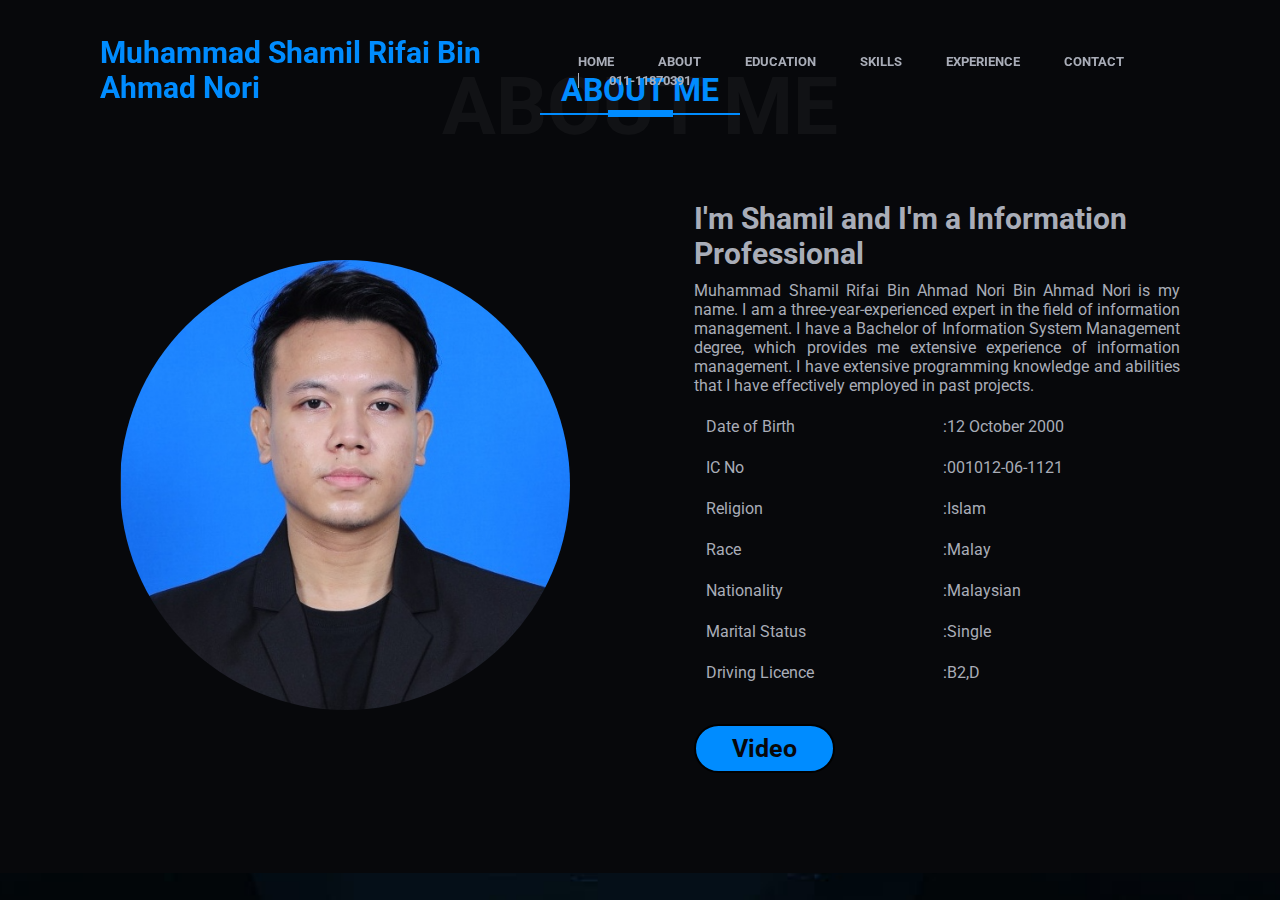
<file: about.html>
<!DOCTYPE html>
<html>
    <head>
        <title>About</title>
        <link rel="stylesheet" href="style.css">
    </head>
    <body id="home">

        <div class="scroll-up-btn">
            <i class="bx bx-up-arrow-alt bx-sm"></i>
        </div>
    
        <div class="showcase">
            <nav class="navbar">
                <h1 class="logo"><span class="text-secondary"><i class="bx bxl-c-plus-plus bx-md"></i></span>Muhammad Shamil Rifai Bin Ahmad Nori</h1>
                
                <ul class="menu">
                    <li><a href="index.html">Home</a></li>
                    <li><a href="about.html">About</a></li>
                    <li><a href="education.html">Education</a></li>
                    <li><a href="skills.html">Skills</a></li>
                    <li><a href="experience.html">Experience</a></li>
                    <li><a href="contact.html">Contact</a></li>
                    <li><a><span class="text-secondary"><i class="bx bxs-phone bx-xs"></i></span>011-11870391</a></li>
                </ul>
              
            </nav>
                
            </nav>
                <section id="about" class="about">
                    <h1>ABOUT ME</h1>
                    <div class="container">
                        <h5 class="title text-center m-heading text-secondary">ABOUT ME</h5>
                        <div class="about-content">
                            <div class="column left">
                                <img src="Assets/Image/picture5.png">
                            </div>
                            <div class="column right">
                                <div class="text">I'm Shamil and I'm a Information Professional <span class="typing-2"></span></div>
                                <p>Muhammad Shamil Rifai Bin Ahmad Nori Bin Ahmad Nori is my name. I am a three-year-experienced expert in the field of information management. I have a Bachelor of Information System Management degree, which provides me extensive experience of information management. I have extensive programming knowledge and abilities that I have effectively employed in past projects.</p>
                                
                                <table class="table">
                                    <tr>
                                        <td>Date of Birth</td>
                                        <td>:12 October 2000</td>
                                    </tr>
                                        <td>IC No</td>
                                        <td>:001012-06-1121</td>
                                    </tr>
                                    <tr>
                                        <td>Religion</td>
                                        <td>:Islam</td>
                                    </tr>
                                    <tr>
                                        <td>Race</td>
                                        <td>:Malay</td>
                                    </tr>
                                    <tr>
                                        <td>Nationality</td>
                                        <td>:Malaysian</td>
                                    </tr>
                                    <tr>
                                        <td>Marital Status</td>
                                        <td>:Single</td>
                                    </tr>
                                    <tr>
                                        <td>Driving Licence</td>
                                        <td>:B2,D</td>
                                    </tr>
                                </table>
                                <a href="index.html" class="btn-md">Video</a>
                            </div>
                        </div>
                    </div>
                </section> 
    </body>
</html>
</file>
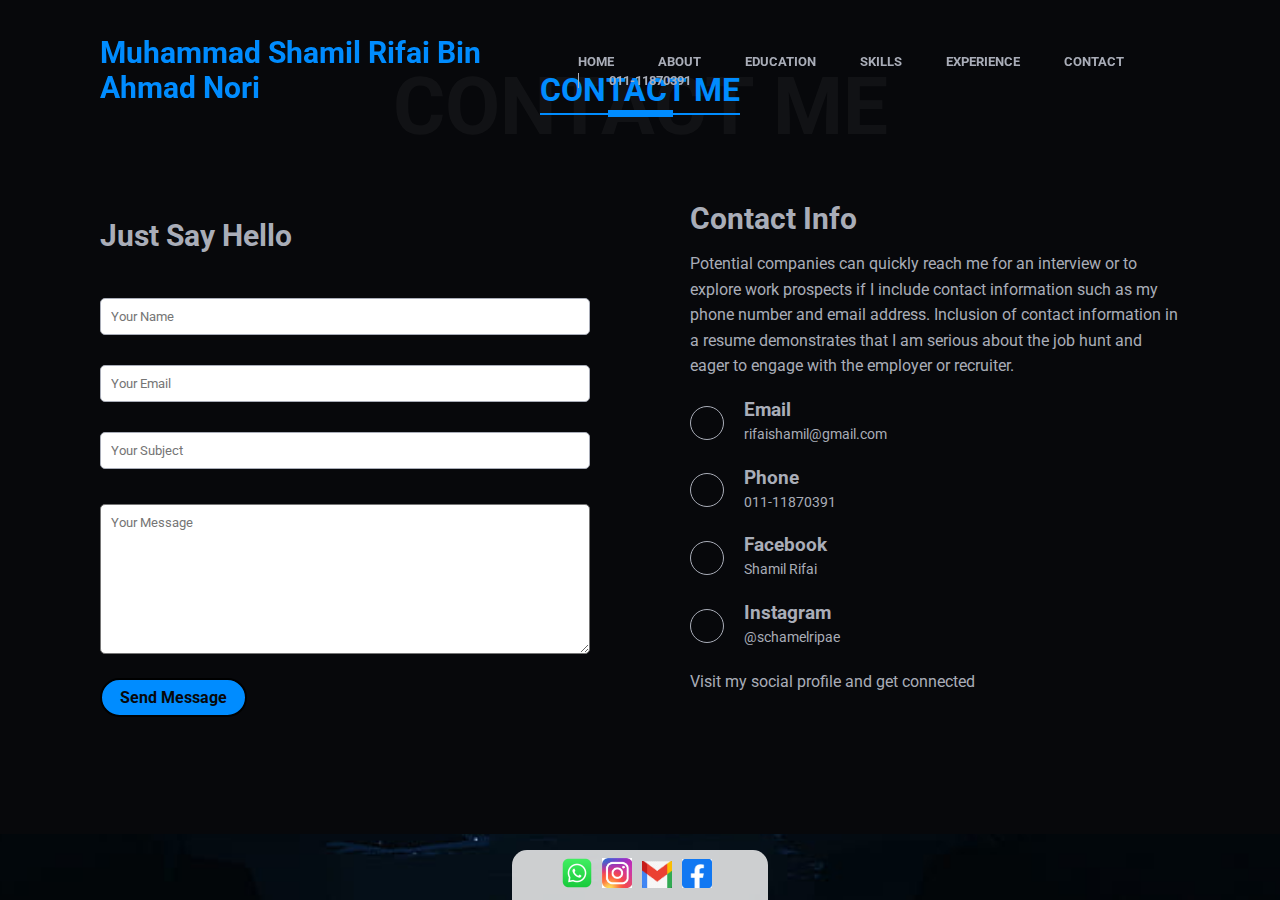
<file: contact.html>
<!DOCTYPE html>
<html>
    <head>
        <title>Contact</title>
        <link rel="stylesheet" href="style.css">
    </head>
    <body id="home">

        <div class="scroll-up-btn">
            <i class="bx bx-up-arrow-alt bx-sm"></i>
        </div>
    
        <div class="showcase">
            <nav class="navbar">
                <h1 class="logo"><span class="text-secondary"><i class="bx bxl-c-plus-plus bx-md"></i></span>Muhammad Shamil Rifai Bin Ahmad Nori</h1>
                
                <ul class="menu">
                    <li><a href="index.html">Home</a></li>
                    <li><a href="about.html">About</a></li>
                    <li><a href="education.html">Education</a></li>
                    <li><a href="skills.html">Skills</a></li>
                    <li><a href="experience.html">Experience</a></li>
                    <li><a href="contact.html">Contact</a></li>
                    <li><a><span class="text-secondary"><i class="bx bxs-phone bx-xs"></i></span>011-11870391</a></li>
                </ul>
           
            </nav>
                <section class="contact" id="contact">
                    <h1>CONTACT ME</h1>
                        <div class="container">
                            <h5 class="title text-center m-heading text-secondary">CONTACT ME</h5>
                            <div class="contact-content">
                                <div class="column left">
                                    <h2>Just Say Hello</h2>
                                    <form>
                                        <div class="form-group">
                                            <input type="text" name="name" id="name" placeholder="Your Name">
                                        </div>
                                        <div class="form-group">
                                            <input type="email" name="email" id="email" placeholder="Your Email">
                                        </div>
                                        <div class="form-group">
                                            <input type="text" name="subject" id="subject" placeholder="Your Subject">
                                        </div>
                                        <div class="form-group">
                                            <textarea name="message" id="message" placeholder="Your Message"></textarea>
                                        </div>
                                        <button type="submit" class="btn-md">Send Message</button>
                                    </form>
                                </div>
                                <div class="column right">
                                   <h2>Contact Info</h2>
                                   <p class="lead">Potential companies can quickly reach me for an interview or to explore work prospects if I include contact information such as my phone number and email address. Inclusion of contact information in a resume demonstrates that I am serious about the job hunt and eager to engage with the employer or recruiter.</p>
                                   <div class="items">
                                       <div class="item">
                                            <i class="bx bxs-envelope bx-xs"></i>
                                            <div class="text">
                                                 <h3>Email</h3>
                                                <p><span>rifaishamil@gmail.com</span></p>
                                           
                                             </div>
                                       </div>
                                       <div class="item">
                                            <i class="bx bxs-phone bx-xs"></i>
                                            <div class="text">
                                                <h3>Phone</h3>
                                                <p><span>011-11870391</span></p>
                                                
                                            </div>
                                        </div>
                
                                        <div class="item">
                                            <i class="bx bxs-map bx-xs"></i>
                                            <div class="text">
                                                <h3>Facebook</h3>
                                                <p><span>Shamil Rifai</span></p>
                                                
                                            </div>
                
                                        </div>
                                            <div class="item">
                                                <i class="bx bxs-phone bx-xs"></i>
                                                <div class="text">
                                                    <h3>Instagram</h3>
                                                    <p><span>@schamelripae</span></p>
                                                    
                                                </div>
                                        </div>
                                       </div>
                                       <div>
                                            <p>Visit my social profile and get connected</p>
                                            <ul class="links">
                                                <li><a href="#"><i class="bx bxl-dribbble bx-md"></i></a></li>
                                                <li><a href="#"><i class="bx bxl-instagram-alt bx-md"></i></a></li>
                                                <li><a href="#"><i class="bx bxl-twitter bx-md"></i></a></li>
                                                <li><a href="#"><i class="bx bxl-youtube bx-md"></i></a></li>
                                            </ul>
                                     </div>
                                       </div>
                                   </div>
                                </div>
                            </div>
                        </div>
                </section>
                <div class="sosmed">
                    <div class="isi-sosmed">
                        <a href="https://wa.link/i6w8bc" target="_blank"><img src="Assets/Image/picture1.png"></a>
                        <a href="https://instagram.com/schamelripae?igshid=NGExMmI2YTkyZg==" target="_blank"><img src="Assets/Image/picture2.png"> </a>
                        <a href="https://mail.google.com/mail/u/0/?tab=rm&ogbl#inbox" target="_blank"><img src="Assets/Image/picture3.png"></a>
                        <a href="https://www.facebook.com/shamil.rifai?mibextid=ZbWKwL" target="_blank"><img style="width:38px;" src="Assets/Image/picture4.png"></a>
                    </div>
    </body>
</html>
</file>
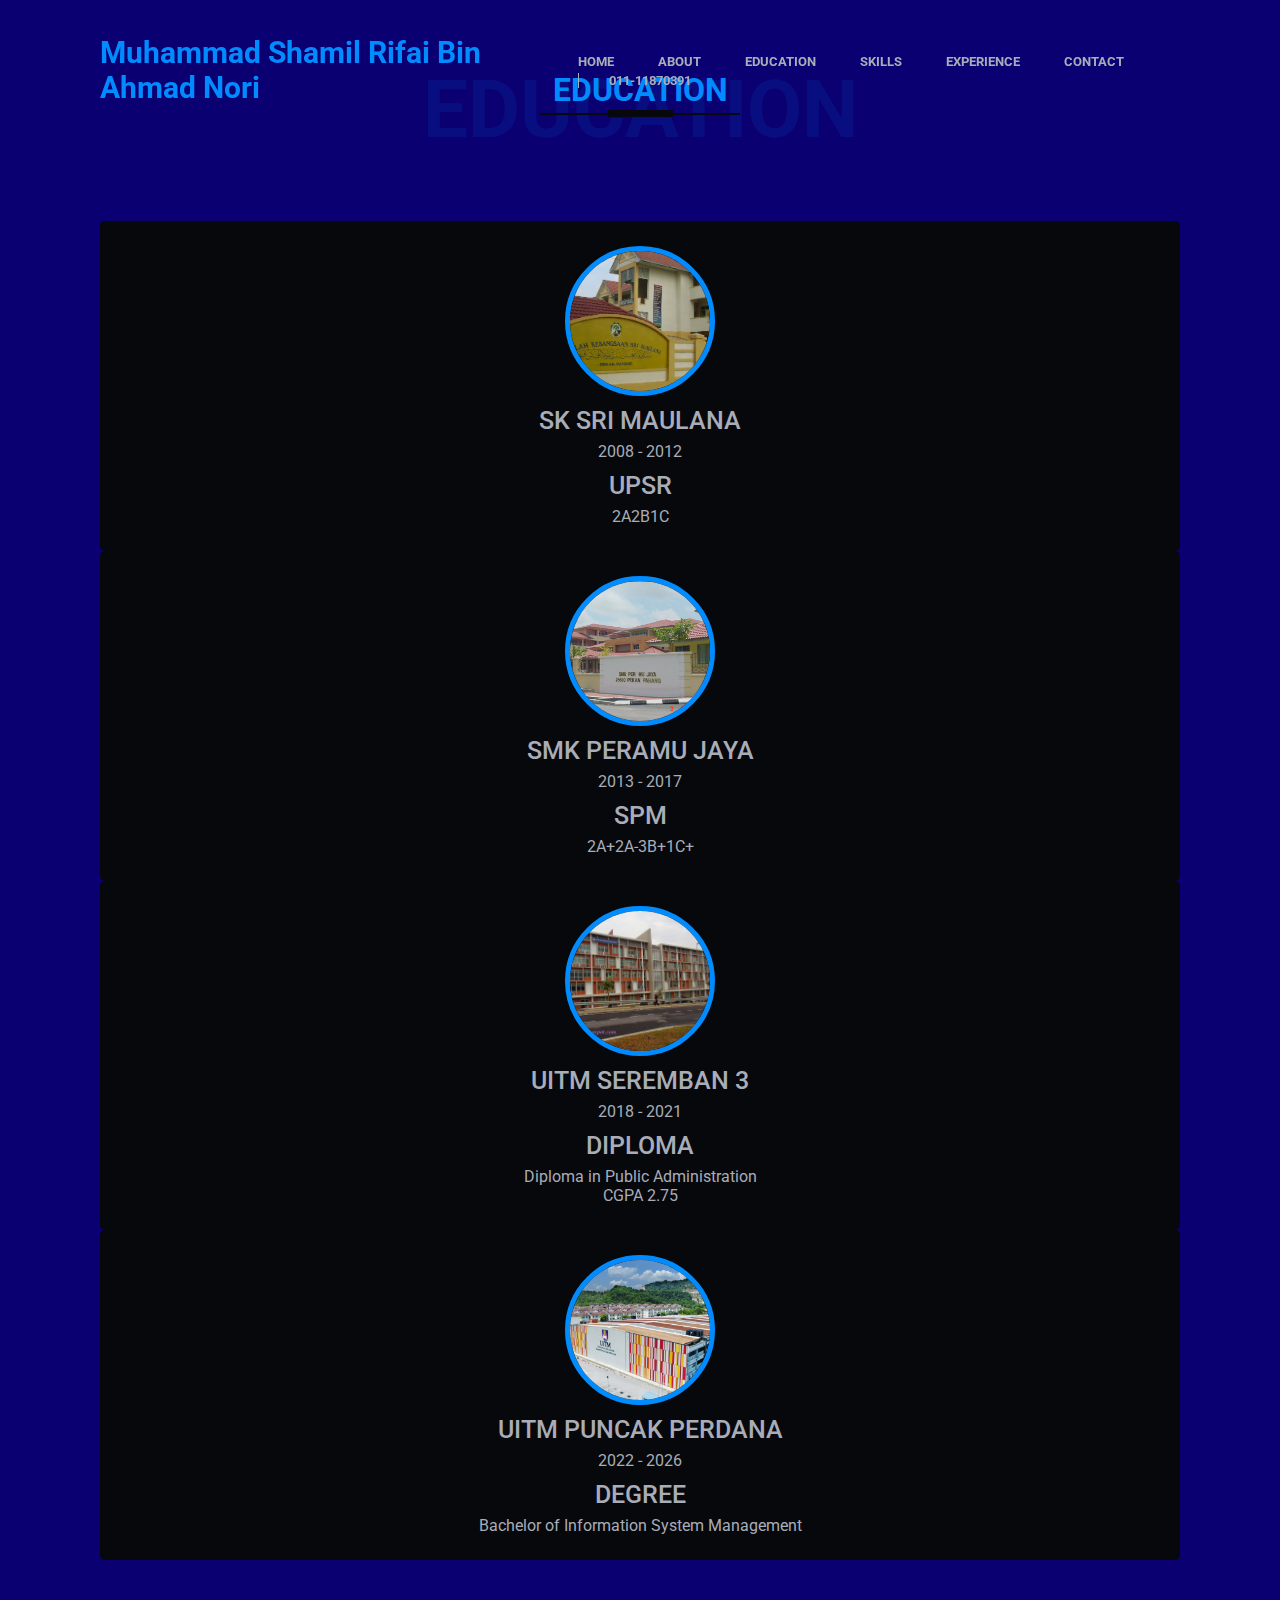
<file: education.html>
<!DOCTYPE html>
<html>
    <head>
        <title>Education</title>
        <link rel="stylesheet" href="style.css">
    </head>
    <body id="home">

        <div class="scroll-up-btn">
            <i class="bx bx-up-arrow-alt bx-sm"></i>
        </div>
    
        <div class="showcase">
            <nav class="navbar">
                <h1 class="logo"><span class="text-secondary"><i class="bx bxl-c-plus-plus bx-md"></i></span>Muhammad Shamil Rifai Bin Ahmad Nori</h1>
                
                <ul class="menu">
                    <li><a href="index.html">Home</a></li>
                    <li><a href="about.html">About</a></li>
                    <li><a href="education.html">Education</a></li>
                    <li><a href="skills.html">Skills</a></li>
                    <li><a href="experience.html">Experience</a></li>
                    <li><a href="contact.html">Contact</a></li>
                    <li><a><span class="text-secondary"><i class="bx bxs-phone bx-xs"></i></span>011-11870391</a></li>
                </ul>
             
            </nav>
                <section class="teams" id="teams">
                    <h1>EDUCATION</h1>
                    <div class="container">
                        <h5 class="title text-center m-heading text-secondary">EDUCATION</h5>
                        <div class="carousel owl-carousel">
                            <div class="card">
                                <div class="box">
                                    <img src="Assets/Image/picture6.png" alt="">
                                    <div class="text">SK SRI MAULANA</div>
                                    <p>2008 - 2012</p>
                                    <p class="text">UPSR</p>
                                    <p>2A2B1C</p>
                                </div>
                            </div>
                            <div class="card">
                                <div class="box">
                                    <img src="Assets/Image/picture7.png" alt="">
                                    <div class="text">SMK PERAMU JAYA</div>
                                    <p>2013 - 2017</p>
                                    <p class="text">SPM</p>
                                    <p>2A+2A-3B+1C+</p>
                                </div>
                            </div>
                            <div class="card">
                                <div class="box">
                                    <img src="Assets/Image/picture8.png" alt="">
                                    <div class="text">UITM SEREMBAN 3</div>
                                    <p>2018 - 2021</p>
                                    <p class="text">DIPLOMA</p>
                                    <p>Diploma in Public Administration</p>
                                    <p>CGPA 2.75</p>
                                </div>
                            </div>
                            <div class="card">
                                <div class="box">
                                    <img src="Assets/Image/picture9.png" alt="">
                                    <div class="text">UITM PUNCAK PERDANA</div>
                                    <p>2022 - 2026</p>
                                    <p class="text">DEGREE</p>
                                    <p>Bachelor of Information System Management</p>
                                    


                                </div>
                            
                
                    </div>
                </section>
    </body>
</html>
</file>
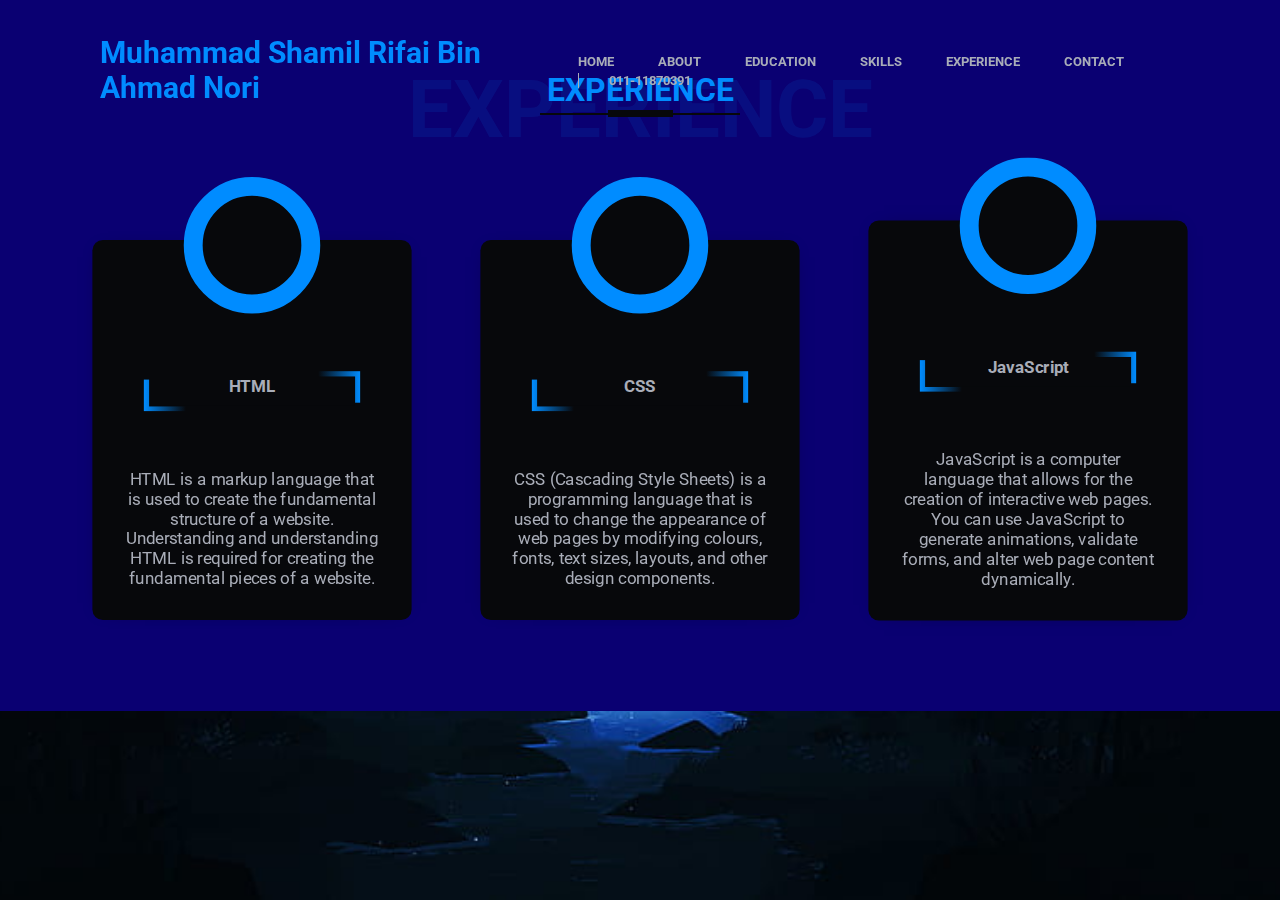
<file: experience.html>
<!DOCTYPE html>
<html>
    <head>
        <title>Experience</title>
        <link rel="stylesheet" href="style.css">
    </head>
    <body>
        <body id="home">

            <div class="scroll-up-btn">
                <i class="bx bx-up-arrow-alt bx-sm"></i>
            </div>
        
            <div class="showcase">
                <nav class="navbar">
                    <h1 class="logo"><span class="text-secondary"><i class="bx bxl-c-plus-plus bx-md"></i></span>Muhammad Shamil Rifai Bin Ahmad Nori</h1>
                    
                    <ul class="menu">
                        <li><a href="index.html">Home</a></li>
                        <li><a href="about.html">About</a></li>
                        <li><a href="education.html">Education</a></li>
                        <li><a href="skills.html">Skills</a></li>
                        <li><a href="experience.html">Experience</a></li>
                        <li><a href="contact.html">Contact</a></li>
                        <li><a><span class="text-secondary"><i class="bx bxs-phone bx-xs"></i></span>011-11870391</a></li>
                    </ul>
                  
                </nav>
                <section class="services" id="services">
                    <h1>EXPERIENCE</h1>
                    <div class="container">
                        <h5 class="title text-center m-heading text-secondary">EXPERIENCE</h5>
                        <div class="service-content">
                           <div class="main">
                               <div class="service">
                                   <div class="service-logo">
                                    <i class="bx bxl-html5 bx-lg"></i>
                                   </div>
                                      <h4>HTML</h4>
                                      <p>HTML is a markup language that is used to create the fundamental structure of a website. Understanding and understanding HTML is required for creating the fundamental pieces of a website.</p>
                                </div>
                             <div class="shadowone"></div>
                             <div class="shadowtwo"></div>        
                           </div>
                           
                           <div class="main">
                               <div class="service">
                                   <div class="service-logo">
                                    <i class="bx bxl-apple bx-lg"></i>
                                   </div>
                                      <h4>CSS</h4>
                                      <p>CSS (Cascading Style Sheets) is a programming language that is used to change the appearance of web pages by modifying colours, fonts, text sizes, layouts, and other design components.</p>
                                </div>
                             <div class="shadowone"></div>
                             <div class="shadowtwo"></div>        
                           </div>
                           
                           <div class="main">
                               <div class="service">
                                   <div class="service-logo">
                                    <i class="bx bxs-video-recording bx-lg"></i>
                                   </div>
                                      <h4>JavaScript</h4>
                                      <p>JavaScript is a computer language that allows for the creation of interactive web pages. You can use JavaScript to generate animations, validate forms, and alter web page content dynamically.</p>
                                </div>
                             <div class="shadowone"></div>
                             <div class="shadowtwo"></div>        
                           </div>
                           
                        </div>
                    </div>
                </section>
    </body>
</html>
</file>
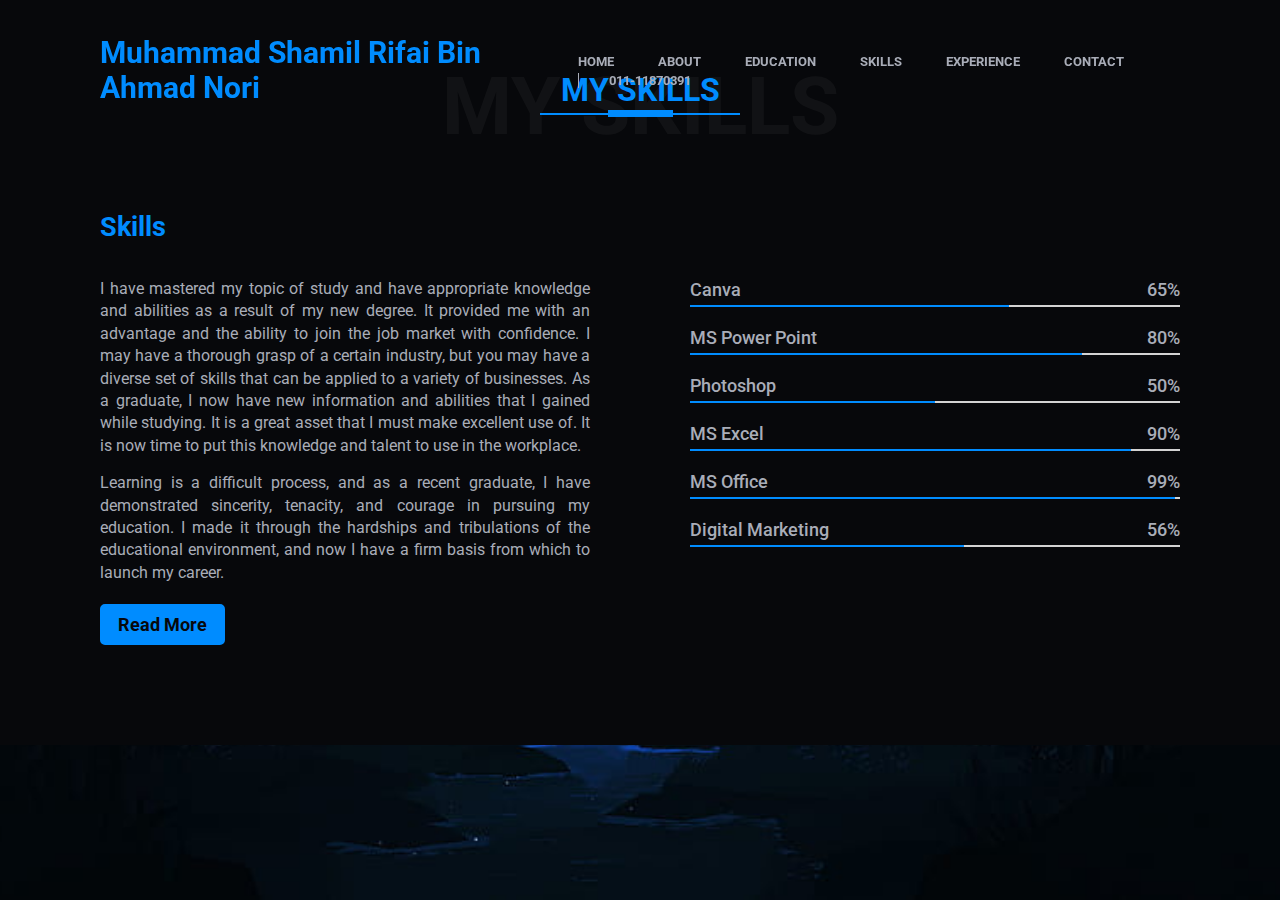
<file: skills.html>
<!DOCTYPE html>
<html>
    <head>
        <title>Skills</title>
        <link rel="stylesheet" href="style.css">
    </head>
    <body id="home">

        <div class="scroll-up-btn">
            <i class="bx bx-up-arrow-alt bx-sm"></i>
        </div>
    
        <div class="showcase">
            <nav class="navbar">
                <h1 class="logo"><span class="text-secondary"><i class="bx bxl-c-plus-plus bx-md"></i></span>Muhammad Shamil Rifai Bin Ahmad Nori</h1>
                
                <ul class="menu">
                    <li><a href="index.html">Home</a></li>
                    <li><a href="about.html">About</a></li>
                    <li><a href="education.html">Education</a></li>
                    <li><a href="skills.html">Skills</a></li>
                    <li><a href="experience.html">Experience</a></li>
                    <li><a href="contact.html">Contact</a></li>
                    <li><a><span class="text-secondary"><i class="bx bxs-phone bx-xs"></i></span>011-11870391</a></li>
                </ul>
            
            </nav>
                <section id="skills" class="skills">
                    <h1>MY SKILLS</h1>
                    <div class="container">
                        <h5 class="title text-center m-heading text-secondary">MY SKILLS</h5>
                        <div class="skill-content">
                            <div class="column left">
                                <div class="text">
                                    Skills
                                </div>
                                <p>I have mastered my topic of study and have appropriate knowledge and abilities as a result of my new degree. It provided me with an advantage and the ability to join the job market with confidence. I may have a thorough grasp of a certain industry, but you may have a diverse set of skills that can be applied to a variety of businesses. As a graduate, I now have new information and abilities that I gained while studying. It is a great asset that I must make excellent use of. It is now time to put this knowledge and talent to use in the workplace.</p>
                                <p>Learning is a difficult process, and as a recent graduate, I have demonstrated sincerity, tenacity, and courage in pursuing my education. I made it through the hardships and tribulations of the educational environment, and now I have a firm basis from which to launch my career.</p>
                                <a href="experience.html" class="btn-md">Read More</a>
                            </div>
                            <div class="column right">
                               <div class="bars">
                                   <div class="info">
                                       <span>Canva</span>
                                       <span>65%</span>
                                   </div>
                                   <div class="line ps"></div>
                               </div>
                               <div class="bars">
                                   <div class="info">
                                       <span>MS Power Point</span>
                                       <span>80%</span>
                                   </div>
                                   <div class="line mg"></div>
                               </div>
                               <div class="bars">
                                   <div class="info">
                                       <span>Photoshop</span>
                                       <span>50%</span>
                                   </div>
                                   <div class="line axd"></div>
                               </div>
                               <div class="bars">
                                   <div class="info">
                                       <span>MS Excel</span>
                                       <span>90%</span>
                                   </div>
                                   <div class="line uxd"></div>
                               </div>
                               <div class="bars">
                                   <div class="info">
                                       <span>MS Office</span>
                                       <span>99%</span>
                                   </div>
                                   <div class="line html"></div>
                               </div>
                               <div class="bars">
                                   <div class="info">
                                       <span>Digital Marketing</span>
                                       <span>56%</span>
                                   </div>
                                   <div class="line dm"></div>
                               </div>
                            </div>
                        </div>
                    </div>
                </section> 
    </body>
</html>
</file>
<file: style.css>
@import url('https://fonts.googleapis.com/css2?family=Roboto:wght@100;300;400;500;700&display=swap');


.video-container {
  display: flex;
  justify-content: center;
  align-items: center;
  height: 25vh; /* Adjust this value as needed */
}

.video-container video {
  max-width: 100%;
  max-height: 100%;
}


*{
    margin: 0;
    padding: 0;
    box-sizing: border-box;
    font-family: 'Roboto', sans-serif;
    text-decoration: none;
    outline: none;
}

.label {
    padding: 5px 5px;
    background-color:#008cff;
    color: #fff;
}
/* Smooth scroll */
html{
    scroll-behavior: smooth;
}


.container{
    max-width: 1300px;
    padding: 0px 100px;
    margin: auto;
    z-index: 10;
}
.text-secondary{
    color: #008cff;
}

.text-center{
    text-align: center;
}
.m-heading{
    font-size: 32px;
    margin-bottom: 12px;
}

/* .menu-btn{
    color: #fff;
    cursor: pointer;
    display: none;
} */

/* .list{
    margin: 16px 0;
    list-style: none;
}

.list li{
    padding: 8px 0;
}

.list li span{
    padding-left: 50px;
} */

.btn-md{
    display: inline-block;
    background:  #008cff;
    color: #08080A;
    font-size: 25px;
    font-weight: bold;
    padding: 8px 36px;
    margin-top: 20px;
    border-radius: 50px;
    border: 2px solid #000000;
    transition: all 0.3s ease;
}
.btn-md:hover{
    color: #008cff;
    background: none;
}

.title::before{
    content: '';
    background: #07080B;
    height: 2px;
    width: 200px;
    margin: 0 auto;
    display: block;
    transform: translateY(44px);
}

.title::after{
    content: '';
    background: #07080B;
    height: 7px;
    width: 65px;
    margin-left: auto;
    margin-right: auto;
    margin-bottom: 40px;
    display: block;
    transform: translateY(1px);
}

.showcase{
    background-image: url('Assets/Image/picture17.jpg');
    background-repeat: no-repeat;
    background-size: cover;
    background-position: center;
    width: 100%;
    height: 100vh;
}

.navbar{
    position: fixed;
    width: 100%;
    margin: auto;
    padding: 35px 100px;
    display: flex;
    align-items: center;
    justify-content: space-between;
    z-index: 999;
}
.navbar.sticky{
    padding: 10px 100px;
    background: #07080B;
    
}
.navbar .logo{
    color: #008cff;
    font-size: 30px;
}

.navbar ul li{
    list-style: none;
    display: inline-block;
    margin: 0 20px;
    font-size: 13px;
    text-transform: uppercase;
}

.navbar ul li span{
    color: #008cff;
    border-left: 1px solid #A9ADB8;
    padding-left: 25px;
    padding-right: 5px;
    text-align: center;
}
.navbar ul li a{
    color: #A9ADB8;
    font-weight: bold;
    transition: all 0.5s ease;
}

.navbar ul li a:hover{
    color: #008cff;
}

/* Showcase content section */
.showcase-text{
    max-width: 800px;
    padding-top: 250px;
    padding-left: 120px;
    color: #fff;
}
 .showcase-text .text-1{
    font-size: 27px;
}
.showcase-text .text-2{
    font-size: 75px;
    font-weight: 700;
}
.showcase-text .text-3{
    font-size: 40px;
    margin: 5px 0;
    font-weight: 700;
}
.showcase-text .text-3 span{
    color: 2058e7;
}
.showcase-img img{
    position: absolute;
    bottom: 0;
    right: 0;
    width: 500px;
    height: 100%;
    object-fit: cover;
    opacity: 0.2;
    overflow: hidden;
}



/* About section content */

#about{
    background: #07080B;
}

.about .title::before{
    background: #008cff;
}
.about .title::after{
    background:  #008cff;
}

.about h1{
    color: #6e6e70;
    text-align: center;
    font-size: 80px;
    transform: translateY(20px);
    opacity: 0.1;
    padding-top: -20px;
}

.about h5{
    font-weight: 700;
    transform: translateY(-65px);
}

.about .about-content .column{
    margin-top: 40px;
}
.about .about-content,
.services .service-content,
.skills .skill-content,
.contact .contact-content{
    display: flex;
    flex-wrap: wrap;
    align-items: center;
    justify-content: space-between;
    transform: translateY(-60px);
}

.about .about-content .left{
    width: 55%;
    padding: 0 20px;
    overflow: hidden;
}
.about .about-content .left img{
    height: 450px;
    width: 450px;
    object-fit: cover;
    border-radius: 50%;
}

.about .about-content .right{
    width: 45%;
    color: #A9ADB8;
}

.about .about-content .right .text{
    font-size: 30px;
    font-weight: 700;
    margin-bottom: 10px;
}
.about .about-content .right p{
    text-align: justify;
}
.about .about-content .right .text span{
    color:  #008cff;
}
.about .about-content .right .table{
    width: 500px;
    padding: 10px 0;
    margin-left: 0px;
}
.about .about-content .right .table td{
    padding: 10px;
}

/* Services section styling */

#services{
    color: #A9ADB8;
    background: #0a0072;
}

.services h5{
    font-weight: 700;
    color:#008cff;
    transform: translateY(-65px);
}

.services h1{
    color: #008cff;
    text-align: center;
    font-size: 80px;
    transform: translateY(23px);
    opacity: 0.1;
    padding-top: -20px;
}

.services .service-content .main{
    width: calc(30% - 20px);
    min-height: 450px;
    text-align: center;
    border-radius: 5px;
    position: relative;
    cursor: pointer;
}
.service{
    background: #07080B;
    padding: 30px;
    border-radius: 10px;
    position: absolute;
    bottom: 0;
    z-index: 1;
    transform: scale(1.05);
    box-shadow: 0 0 20px -15px #07080B;
    transition: transform 0.8s;
}
.service-logo{
    width: 130px;
    height: 130px;
    border-radius: 50%;
    margin: -90px auto 0;
    background: #07080B;
    border: 18px solid #008cff;
    transform: transform 1s;
}
.service-logo i{
    color:  #008cff;
    width: 50px;
    margin-top: 20px;
}

.service h4{
    height: 28px;
    width: 80%;
    background: #07080B;
    margin: 60px auto;
    position: relative;
}
.service h4::after{
    content: '';
    width: 40px;
    height: 30px;
    background: linear-gradient(to right, #07080B ,  #008cff );
    position: absolute;
    right: -5px;
    top: -5px;
    z-index: -1;
}
.service h4::before{
    content: '';
    width: 40px;
    height: 30px;
    background: linear-gradient(to right,  #008cff , #07080B);
    position: absolute;
    left: -5px;
    bottom: -5px;
    z-index: -1;
}
.shadowone{
    height: 200px;
    width: 80%;
    background: #07080B;
    position: absolute;
    border-radius: 10px;
    bottom: 0;
    left: 10%;
    z-index: -1;
    box-shadow: 0 0 20px -15px #07080B;
    transition: transform 0.8s;
}
.shadowtwo{
    height: 200px;
    width: 64%;
    background: #07080B;
    position: absolute;
    border-radius: 10px;
    bottom: 0;
    left: 18%;
    z-index: -2;
}

.main:hover .service{
    transform: translateY(-50px);
}
.main:hover .shadowone{
    transform: translateY(-25px);
}

/* My Skills Section */

#skills{
    background: #07080B;
}

.skills h1{
    color: #6e6e70;
    text-align: center;
    font-size: 80px;
    transform: translateY(20px);
    opacity: 0.1;
    padding-top: -20px;
}
.skills h5{
    font-weight: 700;
    transform: translateY(-65px);
}
.skills .title::before{
    background: #008cff;
}
.skills .title::after{
    background:  #008cff;
}

.skills .skill-content .column{
    margin-top: 40px;
    width: calc(50% - 50px);
}

.skills .skill-content .left .text{
    font-size: 27px;
    font-weight: 700;
    padding: 10px 0;
    margin-bottom: 10px;
    color: #008cff;
}
.skills .skill-content .left p{
    color: #A9ADB8;
    text-align: justify;
    line-height: 1.4;
    padding-top: 15px;
}
.skills .skill-content .left a{
    display: inline-block;
    background: #008cff;
    color: #07080B;
    font-size: 18px;
    font-weight: 700;
    padding: 8px 16px;
    margin-top: 20px;
    border-radius: 5px;
    border: 2px solid  #008cff;
    transition: all 0.3s ease;
}
.skills .skill-content .left a:hover{
    color:  #008cff;
    background: none;
}
.skills .skill-content .right .bars{
    margin-bottom: 20px;
}
.skills .skill-content .right .info{
    display: flex;
    margin-bottom: 5px;
    align-items: center;
    justify-content: space-between;
    color: #A9ADB8;
}
.skills .skill-content .right span{
    font-weight: 500;
    font-size: 18px;
}

.skills .skill-content .right .line{
    height: 2px;
    width: 100%;
    background: lightgray;
    position: relative;
}

.skills .skill-content .right .line::before{
    content: '';
    position: absolute;
    height: 100%;
    left: 0;
    top: 0;
    background: #008cff;
}

.skills .skill-content .right .ps::before{
    width: 65%;
}
.skills .skill-content .right .mg::before{
    width: 80%;
}
.skills .skill-content .right .axd::before{
    width: 50%;
}
.skills .skill-content .right .uxd::before{
    width: 90%;
}
.skills .skill-content .right .html::before{
    width: 99%;
}
.skills .skill-content .right .dm::before{
    width: 56%;
}

/* Experience section styling */

#teams{
    color: #A9ADB8;
    background:  #0a0072;
}

.teams h5{
    font-weight: 700;
    color:#008cff;
    transform: translateY(-65px);
}

.teams h1{
    color:#008cff;
    text-align: center;
    font-size: 80px;
    transform: translateY(23px);
    opacity: 0.1;
    padding-top: -20px;
}

.teams .carousel .card{
    background: #07080B;
    border-radius: 5px;
    padding: 25px 35px;
    text-align: center;
    transition: all 0.3s ease;
}

.teams .carousel .card:hover{
    background: #15151a;
}
.teams .carousel .card .box{
    display: flex;
    flex-direction: column;
    align-items: center;
    justify-content: center;
    overflow: hidden;
    transition: all 0.3s ease;
}

.teams .carousel .card:hover .box{
    transform: scale(1.05);
}
.teams .carousel .card .text{
    font-size: 25px;
    font-weight: 500;
    margin: 10px 0 7px 0;
}

.teams .carousel .card img{
    height: 150px;
    width: 150px;
    object-fit: cover;
    border-radius: 50%;
    border: 5px solid  #008cff;
    transition: all 0.3s ease;
}
.teams .carousel .card:hover img{
    border-color: #fff;
}

.owl-dots {
    text-align: center;
    margin-top: 20px;
}
.owl-dot{
    height: 13px;
    width: 13px;
    margin: 0 5px;
    background: #07080B !important;
    outline: none !important;
    border-radius: 50%;
    border: 2px solid #07080B;
    transition: all 0.3s ease;
}


/* Contact Me Section */

section{
    padding: 40px 0;
    background: #07080B;
}

.contact h1{
    color: #6e6e70;
    text-align: center;
    font-size: 80px;
    transform: translateY(20px);
    opacity: 0.1;
    padding-top: -20px;
}
.contact h5{
    font-weight: 700;
    transform: translateY(-65px);
}
.contact .title::before{
    background:  #008cff;
}
.contact .title::after{
    background: #008cff;
}
.contact .contact-content .column{
    margin-top: 40px;
    width: calc(50% - 50px);
}
.contact .contact-content .left h2{
    font-size: 30px;
    margin-bottom: 30px;
    color: #A9ADB8;
}
.contact .contact-content .left .form-group input{
    width: 100%;
    padding: 10px;
    margin: 15px 0;
    border: 1px solid #A9ADB8;
    background: #fff;
    border-radius: 5px;
}
.contact .contact-content .left .form-group textarea{
    width: 100%;
    background: #fff;
    padding: 10px;
    height: 150px;
    margin-top: 20px;
    border-radius: 5px;
}
.contact .contact-content .left .btn-md{
    padding: 8px 18px;
    font-size: 16px;
}

.contact .contact-content .right{
    color: #A9ADB8;
}
.contact .contact-content .right h2{
    font-size: 30px;
    margin-bottom: 15px;
}
.contact .contact-content .right p{
    line-height: 1.6;
}
.contact .contact-content .right .items{
    margin: 10px 0;
}
.contact .contact-content .right .items .item{
    display: flex;
    align-items: center;
    padding: 10px 0;
}
.contact .contact-content .right .items .item i{
    padding: 16px;
    border: 1px solid #A9ADB8;
    border-radius: 50%;
    margin-right: 20px;
}
.contact .contact-content .right .items .item span{
    font-size: 14px;
}
.contact .contact-content .right .links{
    overflow: hidden;
    padding: 10px 0;
}
.contact .contact-content .right .links li{
    display: inline-block;
    list-style: none;
    padding-right: 15px;
}
.contact .contact-content .right .links li a{
    color: #A9ADB8;
    text-decoration: none;
    transition: all 0.3s ease;
}
.contact .contact-content .right .links li a:hover{
    color:  #008cff;
}
#footer{
    text-align: center;
    background:  #0a0072;
    padding: 30px 0;
    color:#A9ADB8;
    font-weight: 700;
}


/* Scroll up styling */
.scroll-up-btn{
    position: fixed;
    height: 45px;
    width: 42px;
    border: 1px solid #fff;
    background: #07080B;
    right: 30px;
    bottom: 10px;
    text-align: center;
    line-height: 45px;
    color: #fff;
    z-index: 9999;
    font-size: 30px;
    border-radius: 6px;
    cursor: pointer;
    opacity: 0;
    pointer-events: none;
    transition: all 0.3s ease;
}

.scroll-up-btn.show{
    opacity: 1;
    pointer-events: auto;
    bottom: 30px;
}


.sosmed {
	position: fixed;
	z-index:9;
	width: 100%;
	text-align: center;
	bottom: 0;
}

.isi-sosmed {
	height: 50px;
	width:20%;
	margin-left: auto;
	margin-right: auto;
	padding:2px ;
	color:#fff;
	
	background: rgba(255,255,255,0.8);
	border-top-left-radius: 15px;
	border-top-right-radius: 15px;
	
	text-align: center;
	
}

.isi-sosmed a img {
	margin-top: 6px;
	margin-right: 6px;
	max-width: 30px;
}
</file>
